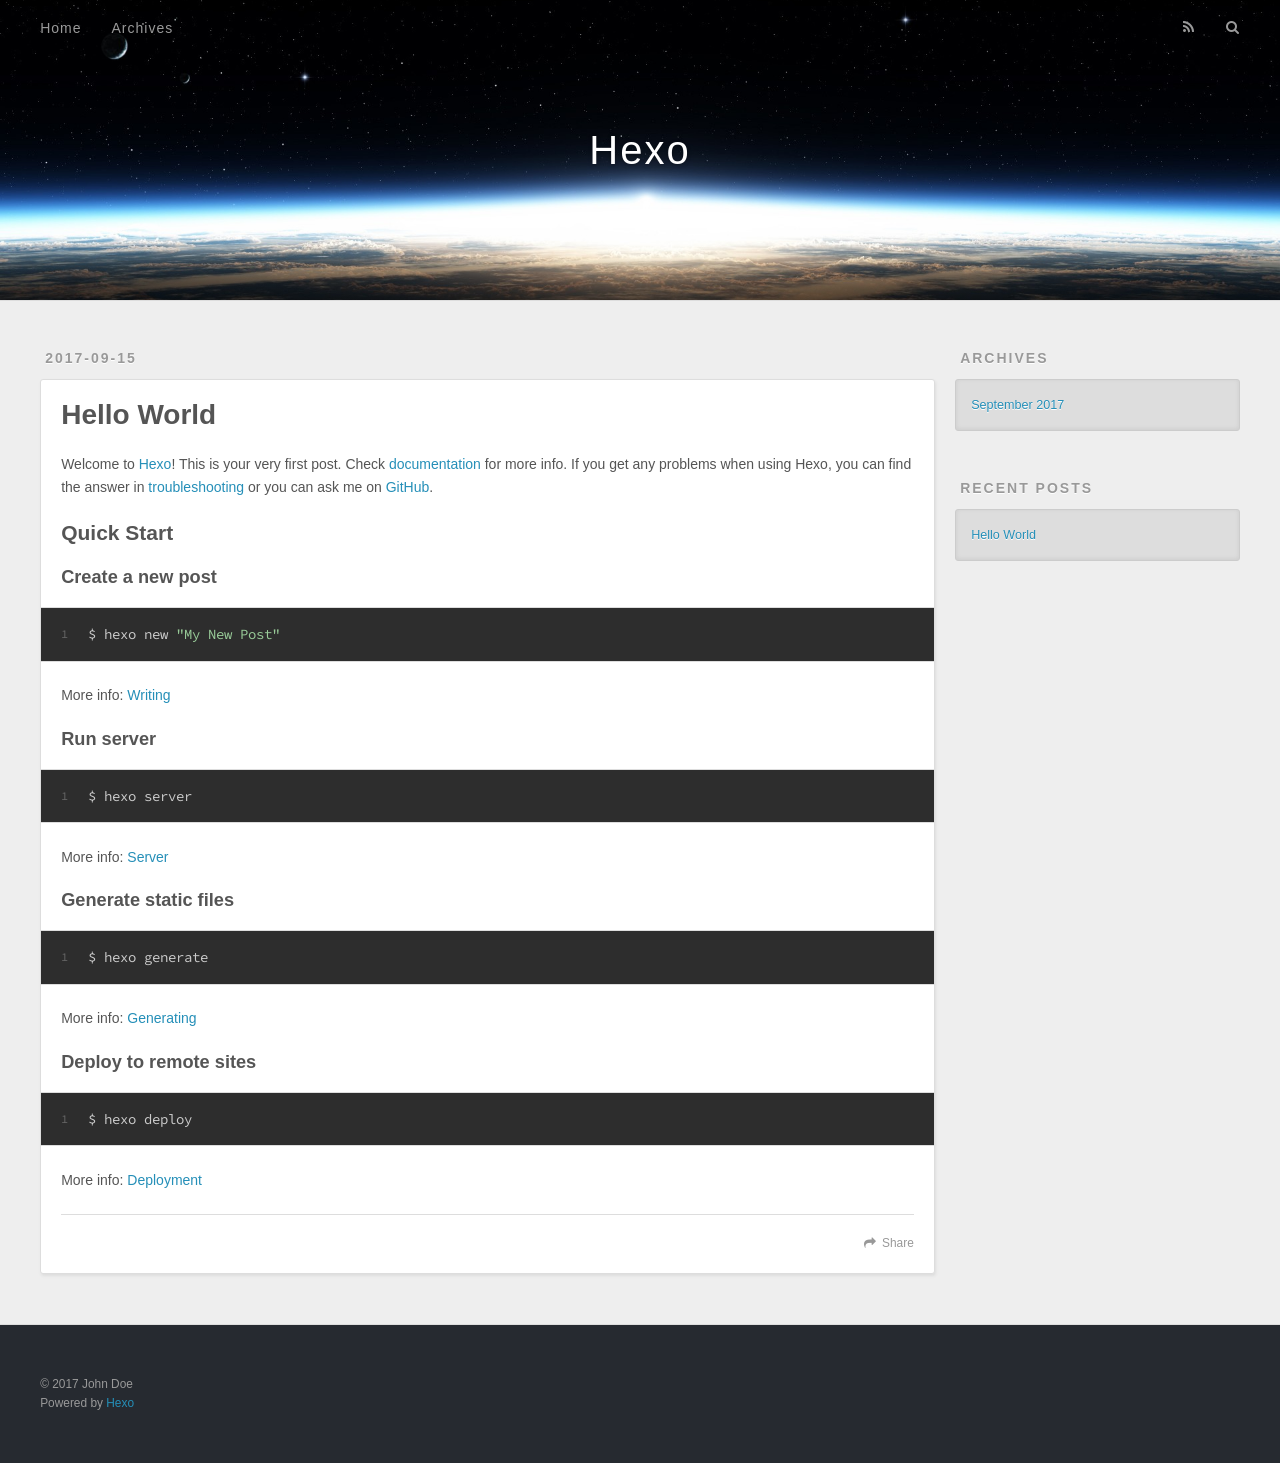
<file: index.html>
<!DOCTYPE html>
<html>
<head>
  <meta charset="utf-8">
  
  <title>Hexo</title>
  <meta name="viewport" content="width=device-width, initial-scale=1, maximum-scale=1">
  <meta property="og:type" content="website">
<meta property="og:title" content="Hexo">
<meta property="og:url" content="https://gqb.github.io/index.html">
<meta property="og:site_name" content="Hexo">
<meta name="twitter:card" content="summary">
<meta name="twitter:title" content="Hexo">
  
    <link rel="alternate" href="/atom.xml" title="Hexo" type="application/atom+xml">
  
  
    <link rel="icon" href="/favicon.png">
  
  
    <link href="//fonts.googleapis.com/css?family=Source+Code+Pro" rel="stylesheet" type="text/css">
  
  <link rel="stylesheet" href="/css/style.css">
  

</head>

<body>
  <div id="container">
    <div id="wrap">
      <header id="header">
  <div id="banner"></div>
  <div id="header-outer" class="outer">
    <div id="header-title" class="inner">
      <h1 id="logo-wrap">
        <a href="/" id="logo">Hexo</a>
      </h1>
      
    </div>
    <div id="header-inner" class="inner">
      <nav id="main-nav">
        <a id="main-nav-toggle" class="nav-icon"></a>
        
          <a class="main-nav-link" href="/">Home</a>
        
          <a class="main-nav-link" href="/archives">Archives</a>
        
      </nav>
      <nav id="sub-nav">
        
          <a id="nav-rss-link" class="nav-icon" href="/atom.xml" title="RSS Feed"></a>
        
        <a id="nav-search-btn" class="nav-icon" title="Search"></a>
      </nav>
      <div id="search-form-wrap">
        <form action="//google.com/search" method="get" accept-charset="UTF-8" class="search-form"><input type="search" name="q" class="search-form-input" placeholder="Search"><button type="submit" class="search-form-submit">&#xF002;</button><input type="hidden" name="sitesearch" value="https://gqb.github.io"></form>
      </div>
    </div>
  </div>
</header>
      <div class="outer">
        <section id="main">
  
    <article id="post-hello-world" class="article article-type-post" itemscope itemprop="blogPost">
  <div class="article-meta">
    <a href="/2017/09/15/hello-world/" class="article-date">
  <time datetime="2017-09-15T03:54:49.000Z" itemprop="datePublished">2017-09-15</time>
</a>
    
  </div>
  <div class="article-inner">
    
    
      <header class="article-header">
        
  
    <h1 itemprop="name">
      <a class="article-title" href="/2017/09/15/hello-world/">Hello World</a>
    </h1>
  

      </header>
    
    <div class="article-entry" itemprop="articleBody">
      
        <p>Welcome to <a href="https://hexo.io/" target="_blank" rel="external">Hexo</a>! This is your very first post. Check <a href="https://hexo.io/docs/" target="_blank" rel="external">documentation</a> for more info. If you get any problems when using Hexo, you can find the answer in <a href="https://hexo.io/docs/troubleshooting.html" target="_blank" rel="external">troubleshooting</a> or you can ask me on <a href="https://github.com/hexojs/hexo/issues" target="_blank" rel="external">GitHub</a>.</p>
<h2 id="Quick-Start"><a href="#Quick-Start" class="headerlink" title="Quick Start"></a>Quick Start</h2><h3 id="Create-a-new-post"><a href="#Create-a-new-post" class="headerlink" title="Create a new post"></a>Create a new post</h3><figure class="highlight bash"><table><tr><td class="gutter"><pre><div class="line">1</div></pre></td><td class="code"><pre><div class="line">$ hexo new <span class="string">"My New Post"</span></div></pre></td></tr></table></figure>
<p>More info: <a href="https://hexo.io/docs/writing.html" target="_blank" rel="external">Writing</a></p>
<h3 id="Run-server"><a href="#Run-server" class="headerlink" title="Run server"></a>Run server</h3><figure class="highlight bash"><table><tr><td class="gutter"><pre><div class="line">1</div></pre></td><td class="code"><pre><div class="line">$ hexo server</div></pre></td></tr></table></figure>
<p>More info: <a href="https://hexo.io/docs/server.html" target="_blank" rel="external">Server</a></p>
<h3 id="Generate-static-files"><a href="#Generate-static-files" class="headerlink" title="Generate static files"></a>Generate static files</h3><figure class="highlight bash"><table><tr><td class="gutter"><pre><div class="line">1</div></pre></td><td class="code"><pre><div class="line">$ hexo generate</div></pre></td></tr></table></figure>
<p>More info: <a href="https://hexo.io/docs/generating.html" target="_blank" rel="external">Generating</a></p>
<h3 id="Deploy-to-remote-sites"><a href="#Deploy-to-remote-sites" class="headerlink" title="Deploy to remote sites"></a>Deploy to remote sites</h3><figure class="highlight bash"><table><tr><td class="gutter"><pre><div class="line">1</div></pre></td><td class="code"><pre><div class="line">$ hexo deploy</div></pre></td></tr></table></figure>
<p>More info: <a href="https://hexo.io/docs/deployment.html" target="_blank" rel="external">Deployment</a></p>

      
    </div>
    <footer class="article-footer">
      <a data-url="https://gqb.github.io/2017/09/15/hello-world/" data-id="cj7llr6fs0000lxey7qndso2s" class="article-share-link">Share</a>
      
      
    </footer>
  </div>
  
</article>


  

</section>
        
          <aside id="sidebar">
  
    

  
    

  
    
  
    
  <div class="widget-wrap">
    <h3 class="widget-title">Archives</h3>
    <div class="widget">
      <ul class="archive-list"><li class="archive-list-item"><a class="archive-list-link" href="/archives/2017/09/">September 2017</a></li></ul>
    </div>
  </div>


  
    
  <div class="widget-wrap">
    <h3 class="widget-title">Recent Posts</h3>
    <div class="widget">
      <ul>
        
          <li>
            <a href="/2017/09/15/hello-world/">Hello World</a>
          </li>
        
      </ul>
    </div>
  </div>

  
</aside>
        
      </div>
      <footer id="footer">
  
  <div class="outer">
    <div id="footer-info" class="inner">
      &copy; 2017 John Doe<br>
      Powered by <a href="http://hexo.io/" target="_blank">Hexo</a>
    </div>
  </div>
</footer>
    </div>
    <nav id="mobile-nav">
  
    <a href="/" class="mobile-nav-link">Home</a>
  
    <a href="/archives" class="mobile-nav-link">Archives</a>
  
</nav>
    

<script src="//ajax.googleapis.com/ajax/libs/jquery/2.0.3/jquery.min.js"></script>


  <link rel="stylesheet" href="/fancybox/jquery.fancybox.css">
  <script src="/fancybox/jquery.fancybox.pack.js"></script>


<script src="/js/script.js"></script>

  </div>
</body>
</html>
</file>
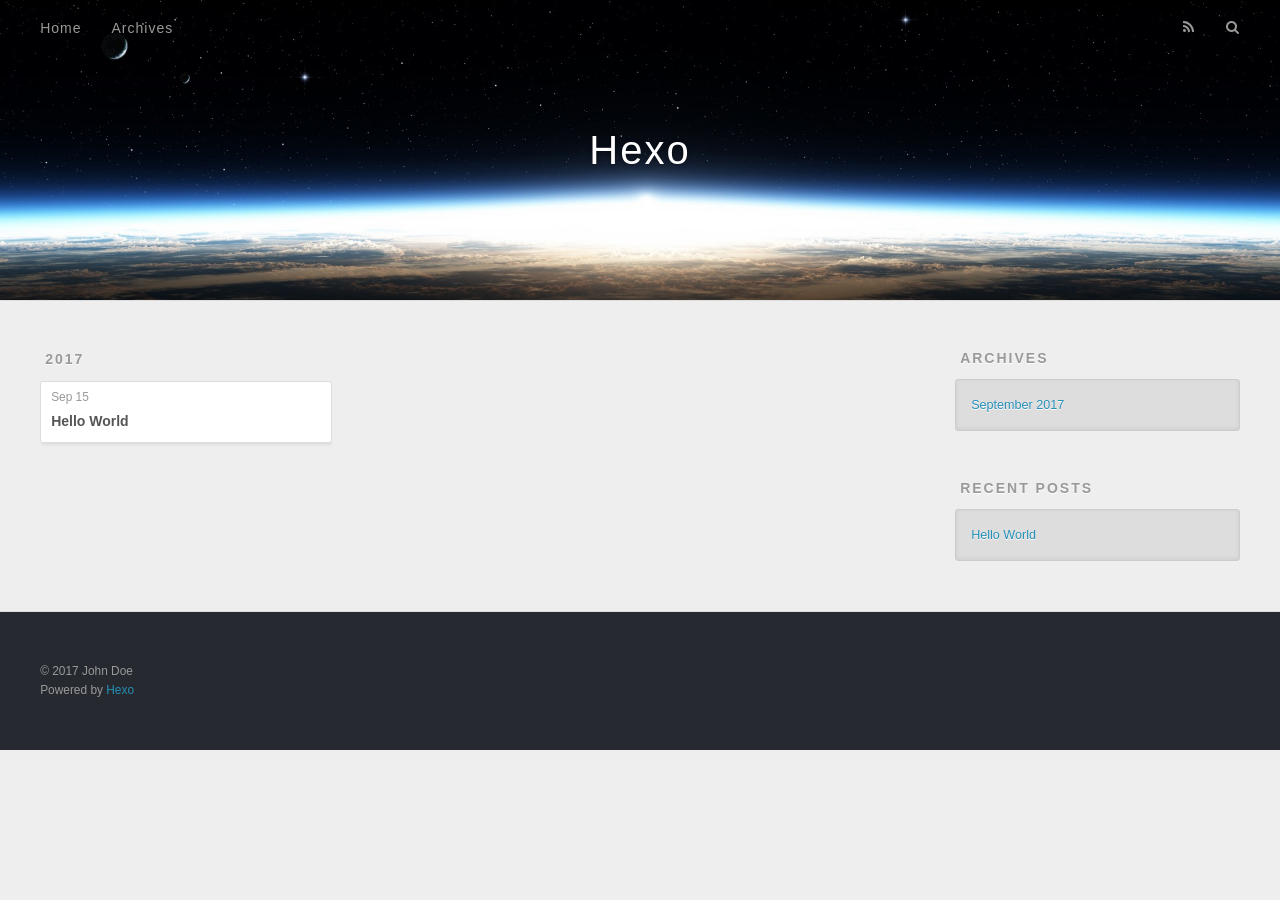
<file: archives/index.html>
<!DOCTYPE html>
<html>
<head>
  <meta charset="utf-8">
  
  <title>Archives | Hexo</title>
  <meta name="viewport" content="width=device-width, initial-scale=1, maximum-scale=1">
  <meta property="og:type" content="website">
<meta property="og:title" content="Hexo">
<meta property="og:url" content="https://gqb.github.io/archives/index.html">
<meta property="og:site_name" content="Hexo">
<meta name="twitter:card" content="summary">
<meta name="twitter:title" content="Hexo">
  
    <link rel="alternate" href="/atom.xml" title="Hexo" type="application/atom+xml">
  
  
    <link rel="icon" href="/favicon.png">
  
  
    <link href="//fonts.googleapis.com/css?family=Source+Code+Pro" rel="stylesheet" type="text/css">
  
  <link rel="stylesheet" href="/css/style.css">
  

</head>

<body>
  <div id="container">
    <div id="wrap">
      <header id="header">
  <div id="banner"></div>
  <div id="header-outer" class="outer">
    <div id="header-title" class="inner">
      <h1 id="logo-wrap">
        <a href="/" id="logo">Hexo</a>
      </h1>
      
    </div>
    <div id="header-inner" class="inner">
      <nav id="main-nav">
        <a id="main-nav-toggle" class="nav-icon"></a>
        
          <a class="main-nav-link" href="/">Home</a>
        
          <a class="main-nav-link" href="/archives">Archives</a>
        
      </nav>
      <nav id="sub-nav">
        
          <a id="nav-rss-link" class="nav-icon" href="/atom.xml" title="RSS Feed"></a>
        
        <a id="nav-search-btn" class="nav-icon" title="Search"></a>
      </nav>
      <div id="search-form-wrap">
        <form action="//google.com/search" method="get" accept-charset="UTF-8" class="search-form"><input type="search" name="q" class="search-form-input" placeholder="Search"><button type="submit" class="search-form-submit">&#xF002;</button><input type="hidden" name="sitesearch" value="https://gqb.github.io"></form>
      </div>
    </div>
  </div>
</header>
      <div class="outer">
        <section id="main">
  
  
    
    
      
      
      <section class="archives-wrap">
        <div class="archive-year-wrap">
          <a href="/archives/2017" class="archive-year">2017</a>
        </div>
        <div class="archives">
    
    <article class="archive-article archive-type-post">
  <div class="archive-article-inner">
    <header class="archive-article-header">
      <a href="/2017/09/15/hello-world/" class="archive-article-date">
  <time datetime="2017-09-15T03:54:49.000Z" itemprop="datePublished">Sep 15</time>
</a>
      
  
    <h1 itemprop="name">
      <a class="archive-article-title" href="/2017/09/15/hello-world/">Hello World</a>
    </h1>
  

    </header>
  </div>
</article>
  
  
    </div></section>
  

</section>
        
          <aside id="sidebar">
  
    

  
    

  
    
  
    
  <div class="widget-wrap">
    <h3 class="widget-title">Archives</h3>
    <div class="widget">
      <ul class="archive-list"><li class="archive-list-item"><a class="archive-list-link" href="/archives/2017/09/">September 2017</a></li></ul>
    </div>
  </div>


  
    
  <div class="widget-wrap">
    <h3 class="widget-title">Recent Posts</h3>
    <div class="widget">
      <ul>
        
          <li>
            <a href="/2017/09/15/hello-world/">Hello World</a>
          </li>
        
      </ul>
    </div>
  </div>

  
</aside>
        
      </div>
      <footer id="footer">
  
  <div class="outer">
    <div id="footer-info" class="inner">
      &copy; 2017 John Doe<br>
      Powered by <a href="http://hexo.io/" target="_blank">Hexo</a>
    </div>
  </div>
</footer>
    </div>
    <nav id="mobile-nav">
  
    <a href="/" class="mobile-nav-link">Home</a>
  
    <a href="/archives" class="mobile-nav-link">Archives</a>
  
</nav>
    

<script src="//ajax.googleapis.com/ajax/libs/jquery/2.0.3/jquery.min.js"></script>


  <link rel="stylesheet" href="/fancybox/jquery.fancybox.css">
  <script src="/fancybox/jquery.fancybox.pack.js"></script>


<script src="/js/script.js"></script>

  </div>
</body>
</html>
</file>
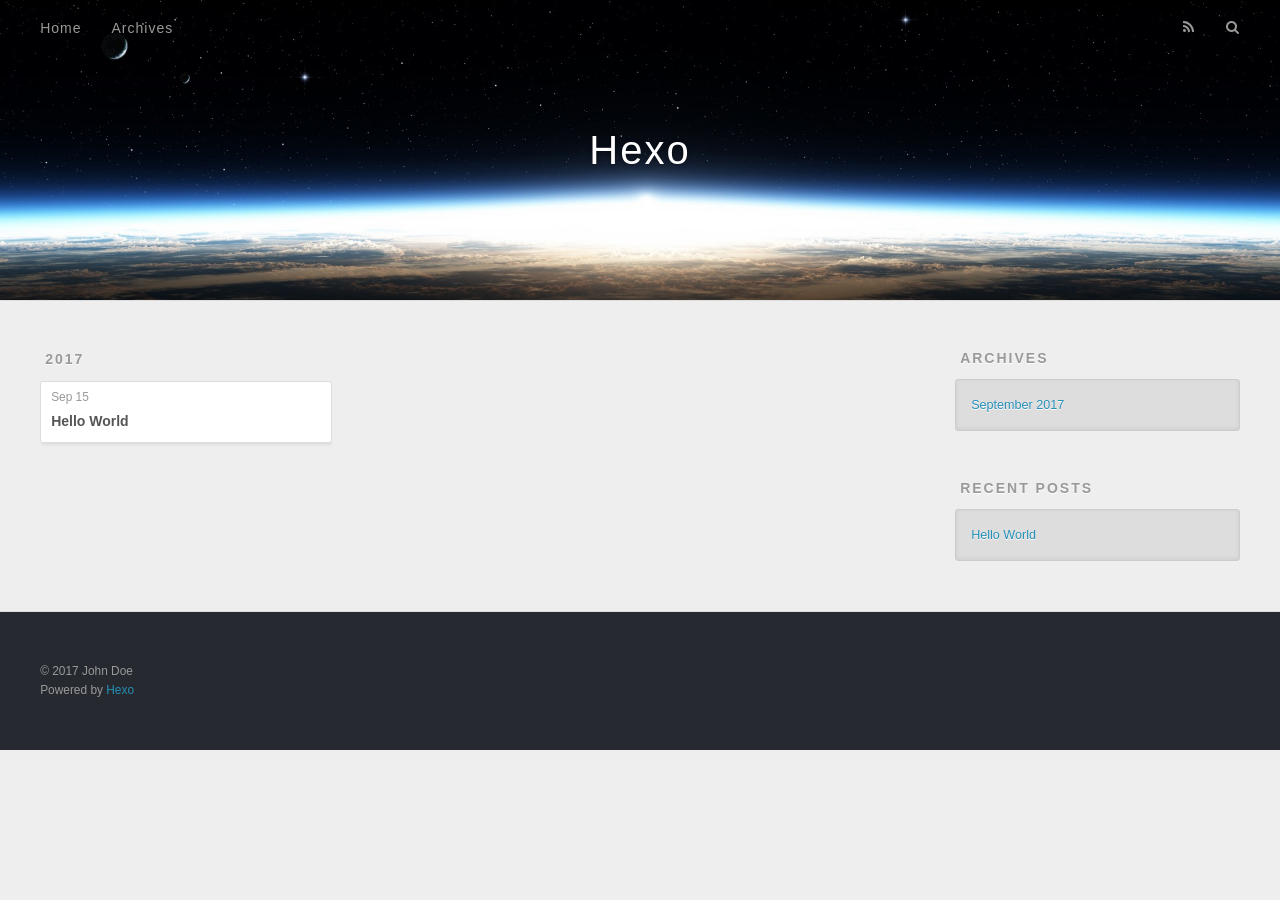
<file: archives/2017/index.html>
<!DOCTYPE html>
<html>
<head>
  <meta charset="utf-8">
  
  <title>Archives: 2017 | Hexo</title>
  <meta name="viewport" content="width=device-width, initial-scale=1, maximum-scale=1">
  <meta property="og:type" content="website">
<meta property="og:title" content="Hexo">
<meta property="og:url" content="https://gqb.github.io/archives/2017/index.html">
<meta property="og:site_name" content="Hexo">
<meta name="twitter:card" content="summary">
<meta name="twitter:title" content="Hexo">
  
    <link rel="alternate" href="/atom.xml" title="Hexo" type="application/atom+xml">
  
  
    <link rel="icon" href="/favicon.png">
  
  
    <link href="//fonts.googleapis.com/css?family=Source+Code+Pro" rel="stylesheet" type="text/css">
  
  <link rel="stylesheet" href="/css/style.css">
  

</head>

<body>
  <div id="container">
    <div id="wrap">
      <header id="header">
  <div id="banner"></div>
  <div id="header-outer" class="outer">
    <div id="header-title" class="inner">
      <h1 id="logo-wrap">
        <a href="/" id="logo">Hexo</a>
      </h1>
      
    </div>
    <div id="header-inner" class="inner">
      <nav id="main-nav">
        <a id="main-nav-toggle" class="nav-icon"></a>
        
          <a class="main-nav-link" href="/">Home</a>
        
          <a class="main-nav-link" href="/archives">Archives</a>
        
      </nav>
      <nav id="sub-nav">
        
          <a id="nav-rss-link" class="nav-icon" href="/atom.xml" title="RSS Feed"></a>
        
        <a id="nav-search-btn" class="nav-icon" title="Search"></a>
      </nav>
      <div id="search-form-wrap">
        <form action="//google.com/search" method="get" accept-charset="UTF-8" class="search-form"><input type="search" name="q" class="search-form-input" placeholder="Search"><button type="submit" class="search-form-submit">&#xF002;</button><input type="hidden" name="sitesearch" value="https://gqb.github.io"></form>
      </div>
    </div>
  </div>
</header>
      <div class="outer">
        <section id="main">
  
  
    
    
      
      
      <section class="archives-wrap">
        <div class="archive-year-wrap">
          <a href="/archives/2017" class="archive-year">2017</a>
        </div>
        <div class="archives">
    
    <article class="archive-article archive-type-post">
  <div class="archive-article-inner">
    <header class="archive-article-header">
      <a href="/2017/09/15/hello-world/" class="archive-article-date">
  <time datetime="2017-09-15T03:54:49.000Z" itemprop="datePublished">Sep 15</time>
</a>
      
  
    <h1 itemprop="name">
      <a class="archive-article-title" href="/2017/09/15/hello-world/">Hello World</a>
    </h1>
  

    </header>
  </div>
</article>
  
  
    </div></section>
  

</section>
        
          <aside id="sidebar">
  
    

  
    

  
    
  
    
  <div class="widget-wrap">
    <h3 class="widget-title">Archives</h3>
    <div class="widget">
      <ul class="archive-list"><li class="archive-list-item"><a class="archive-list-link" href="/archives/2017/09/">September 2017</a></li></ul>
    </div>
  </div>


  
    
  <div class="widget-wrap">
    <h3 class="widget-title">Recent Posts</h3>
    <div class="widget">
      <ul>
        
          <li>
            <a href="/2017/09/15/hello-world/">Hello World</a>
          </li>
        
      </ul>
    </div>
  </div>

  
</aside>
        
      </div>
      <footer id="footer">
  
  <div class="outer">
    <div id="footer-info" class="inner">
      &copy; 2017 John Doe<br>
      Powered by <a href="http://hexo.io/" target="_blank">Hexo</a>
    </div>
  </div>
</footer>
    </div>
    <nav id="mobile-nav">
  
    <a href="/" class="mobile-nav-link">Home</a>
  
    <a href="/archives" class="mobile-nav-link">Archives</a>
  
</nav>
    

<script src="//ajax.googleapis.com/ajax/libs/jquery/2.0.3/jquery.min.js"></script>


  <link rel="stylesheet" href="/fancybox/jquery.fancybox.css">
  <script src="/fancybox/jquery.fancybox.pack.js"></script>


<script src="/js/script.js"></script>

  </div>
</body>
</html>
</file>
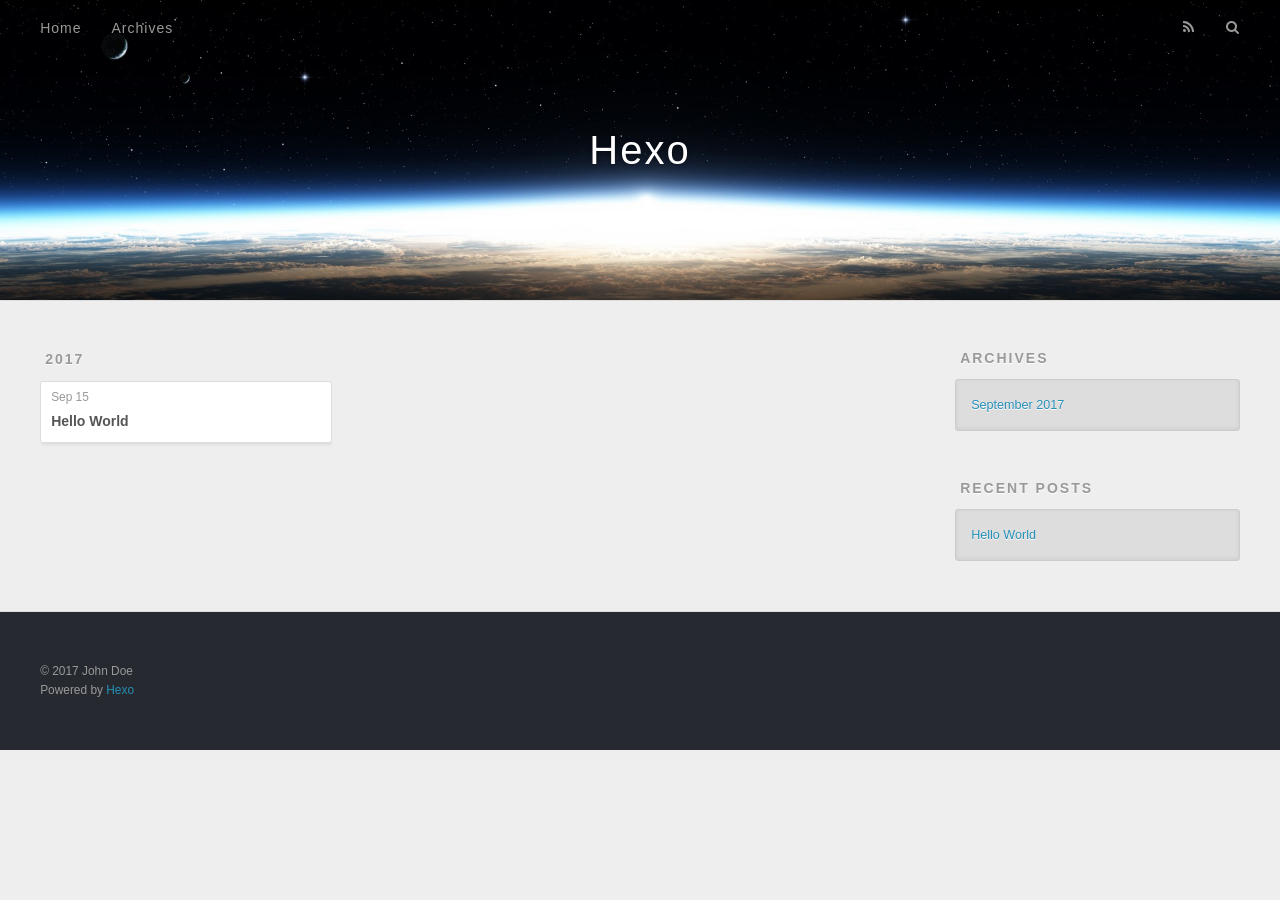
<file: archives/2017/09/index.html>
<!DOCTYPE html>
<html>
<head>
  <meta charset="utf-8">
  
  <title>Archives: 2017/9 | Hexo</title>
  <meta name="viewport" content="width=device-width, initial-scale=1, maximum-scale=1">
  <meta property="og:type" content="website">
<meta property="og:title" content="Hexo">
<meta property="og:url" content="https://gqb.github.io/archives/2017/09/index.html">
<meta property="og:site_name" content="Hexo">
<meta name="twitter:card" content="summary">
<meta name="twitter:title" content="Hexo">
  
    <link rel="alternate" href="/atom.xml" title="Hexo" type="application/atom+xml">
  
  
    <link rel="icon" href="/favicon.png">
  
  
    <link href="//fonts.googleapis.com/css?family=Source+Code+Pro" rel="stylesheet" type="text/css">
  
  <link rel="stylesheet" href="/css/style.css">
  

</head>

<body>
  <div id="container">
    <div id="wrap">
      <header id="header">
  <div id="banner"></div>
  <div id="header-outer" class="outer">
    <div id="header-title" class="inner">
      <h1 id="logo-wrap">
        <a href="/" id="logo">Hexo</a>
      </h1>
      
    </div>
    <div id="header-inner" class="inner">
      <nav id="main-nav">
        <a id="main-nav-toggle" class="nav-icon"></a>
        
          <a class="main-nav-link" href="/">Home</a>
        
          <a class="main-nav-link" href="/archives">Archives</a>
        
      </nav>
      <nav id="sub-nav">
        
          <a id="nav-rss-link" class="nav-icon" href="/atom.xml" title="RSS Feed"></a>
        
        <a id="nav-search-btn" class="nav-icon" title="Search"></a>
      </nav>
      <div id="search-form-wrap">
        <form action="//google.com/search" method="get" accept-charset="UTF-8" class="search-form"><input type="search" name="q" class="search-form-input" placeholder="Search"><button type="submit" class="search-form-submit">&#xF002;</button><input type="hidden" name="sitesearch" value="https://gqb.github.io"></form>
      </div>
    </div>
  </div>
</header>
      <div class="outer">
        <section id="main">
  
  
    
    
      
      
      <section class="archives-wrap">
        <div class="archive-year-wrap">
          <a href="/archives/2017" class="archive-year">2017</a>
        </div>
        <div class="archives">
    
    <article class="archive-article archive-type-post">
  <div class="archive-article-inner">
    <header class="archive-article-header">
      <a href="/2017/09/15/hello-world/" class="archive-article-date">
  <time datetime="2017-09-15T03:54:49.000Z" itemprop="datePublished">Sep 15</time>
</a>
      
  
    <h1 itemprop="name">
      <a class="archive-article-title" href="/2017/09/15/hello-world/">Hello World</a>
    </h1>
  

    </header>
  </div>
</article>
  
  
    </div></section>
  

</section>
        
          <aside id="sidebar">
  
    

  
    

  
    
  
    
  <div class="widget-wrap">
    <h3 class="widget-title">Archives</h3>
    <div class="widget">
      <ul class="archive-list"><li class="archive-list-item"><a class="archive-list-link" href="/archives/2017/09/">September 2017</a></li></ul>
    </div>
  </div>


  
    
  <div class="widget-wrap">
    <h3 class="widget-title">Recent Posts</h3>
    <div class="widget">
      <ul>
        
          <li>
            <a href="/2017/09/15/hello-world/">Hello World</a>
          </li>
        
      </ul>
    </div>
  </div>

  
</aside>
        
      </div>
      <footer id="footer">
  
  <div class="outer">
    <div id="footer-info" class="inner">
      &copy; 2017 John Doe<br>
      Powered by <a href="http://hexo.io/" target="_blank">Hexo</a>
    </div>
  </div>
</footer>
    </div>
    <nav id="mobile-nav">
  
    <a href="/" class="mobile-nav-link">Home</a>
  
    <a href="/archives" class="mobile-nav-link">Archives</a>
  
</nav>
    

<script src="//ajax.googleapis.com/ajax/libs/jquery/2.0.3/jquery.min.js"></script>


  <link rel="stylesheet" href="/fancybox/jquery.fancybox.css">
  <script src="/fancybox/jquery.fancybox.pack.js"></script>


<script src="/js/script.js"></script>

  </div>
</body>
</html>
</file>
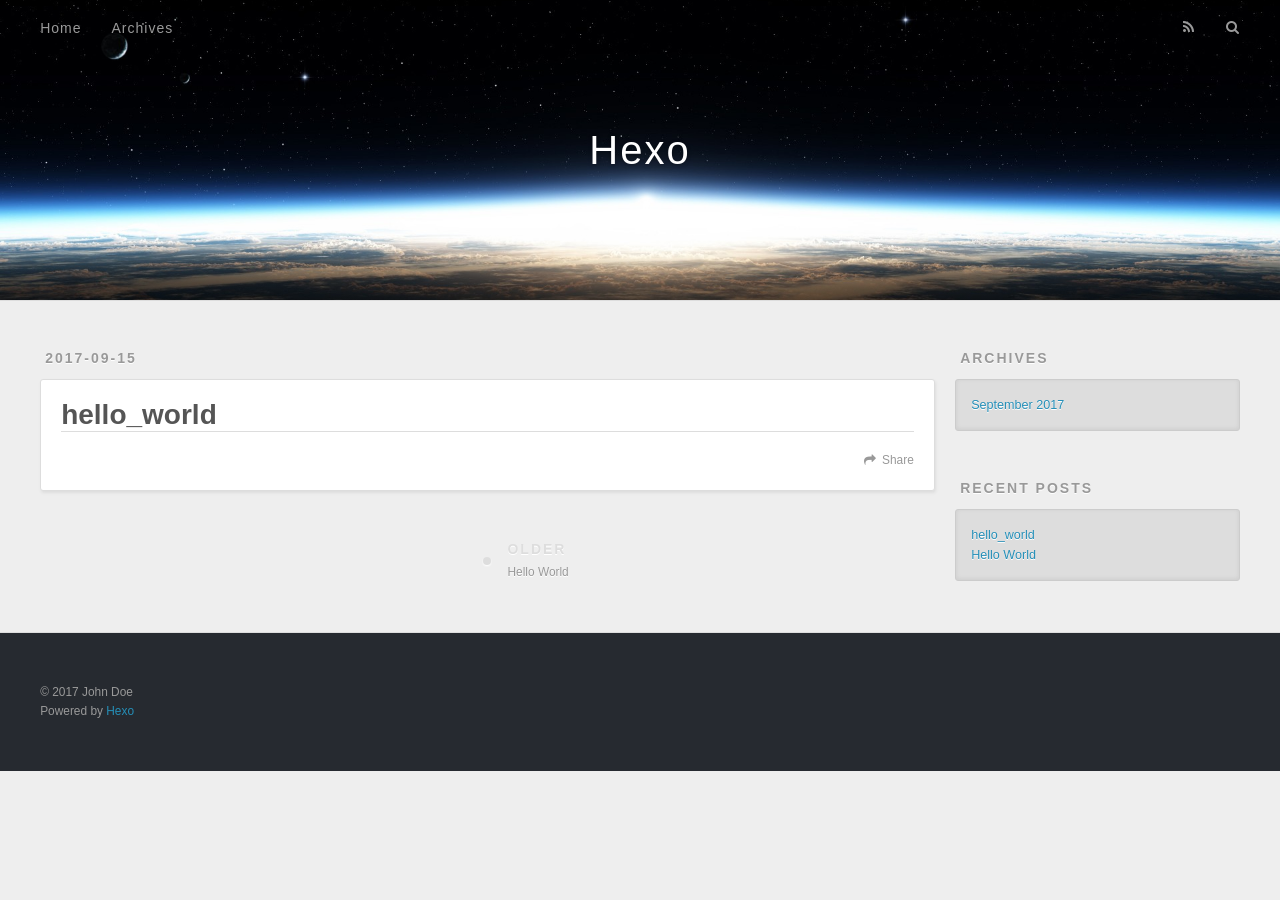
<file: 2017/09/15/hello-world-1/index.html>
<!DOCTYPE html>
<html>
<head>
  <meta charset="utf-8">
  
  <title>hello_world | Hexo</title>
  <meta name="viewport" content="width=device-width, initial-scale=1, maximum-scale=1">
  <meta property="og:type" content="article">
<meta property="og:title" content="hello_world">
<meta property="og:url" content="https://gqb.github.io/2017/09/15/hello-world-1/index.html">
<meta property="og:site_name" content="Hexo">
<meta property="og:updated_time" content="2017-09-15T07:01:37.000Z">
<meta name="twitter:card" content="summary">
<meta name="twitter:title" content="hello_world">
  
    <link rel="alternate" href="/atom.xml" title="Hexo" type="application/atom+xml">
  
  
    <link rel="icon" href="/favicon.png">
  
  
    <link href="//fonts.googleapis.com/css?family=Source+Code+Pro" rel="stylesheet" type="text/css">
  
  <link rel="stylesheet" href="/css/style.css">
  

</head>

<body>
  <div id="container">
    <div id="wrap">
      <header id="header">
  <div id="banner"></div>
  <div id="header-outer" class="outer">
    <div id="header-title" class="inner">
      <h1 id="logo-wrap">
        <a href="/" id="logo">Hexo</a>
      </h1>
      
    </div>
    <div id="header-inner" class="inner">
      <nav id="main-nav">
        <a id="main-nav-toggle" class="nav-icon"></a>
        
          <a class="main-nav-link" href="/">Home</a>
        
          <a class="main-nav-link" href="/archives">Archives</a>
        
      </nav>
      <nav id="sub-nav">
        
          <a id="nav-rss-link" class="nav-icon" href="/atom.xml" title="RSS Feed"></a>
        
        <a id="nav-search-btn" class="nav-icon" title="Search"></a>
      </nav>
      <div id="search-form-wrap">
        <form action="//google.com/search" method="get" accept-charset="UTF-8" class="search-form"><input type="search" name="q" class="search-form-input" placeholder="Search"><button type="submit" class="search-form-submit">&#xF002;</button><input type="hidden" name="sitesearch" value="https://gqb.github.io"></form>
      </div>
    </div>
  </div>
</header>
      <div class="outer">
        <section id="main"><article id="post-hello-world-1" class="article article-type-post" itemscope itemprop="blogPost">
  <div class="article-meta">
    <a href="/2017/09/15/hello-world-1/" class="article-date">
  <time datetime="2017-09-15T07:01:37.000Z" itemprop="datePublished">2017-09-15</time>
</a>
    
  </div>
  <div class="article-inner">
    
    
      <header class="article-header">
        
  
    <h1 class="article-title" itemprop="name">
      hello_world
    </h1>
  

      </header>
    
    <div class="article-entry" itemprop="articleBody">
      
        
      
    </div>
    <footer class="article-footer">
      <a data-url="https://gqb.github.io/2017/09/15/hello-world-1/" data-id="cj7llblru0000koeylabetx4y" class="article-share-link">Share</a>
      
      
    </footer>
  </div>
  
    
<nav id="article-nav">
  
  
    <a href="/2017/09/15/hello-world/" id="article-nav-older" class="article-nav-link-wrap">
      <strong class="article-nav-caption">Older</strong>
      <div class="article-nav-title">Hello World</div>
    </a>
  
</nav>

  
</article>

</section>
        
          <aside id="sidebar">
  
    

  
    

  
    
  
    
  <div class="widget-wrap">
    <h3 class="widget-title">Archives</h3>
    <div class="widget">
      <ul class="archive-list"><li class="archive-list-item"><a class="archive-list-link" href="/archives/2017/09/">September 2017</a></li></ul>
    </div>
  </div>


  
    
  <div class="widget-wrap">
    <h3 class="widget-title">Recent Posts</h3>
    <div class="widget">
      <ul>
        
          <li>
            <a href="/2017/09/15/hello-world-1/">hello_world</a>
          </li>
        
          <li>
            <a href="/2017/09/15/hello-world/">Hello World</a>
          </li>
        
      </ul>
    </div>
  </div>

  
</aside>
        
      </div>
      <footer id="footer">
  
  <div class="outer">
    <div id="footer-info" class="inner">
      &copy; 2017 John Doe<br>
      Powered by <a href="http://hexo.io/" target="_blank">Hexo</a>
    </div>
  </div>
</footer>
    </div>
    <nav id="mobile-nav">
  
    <a href="/" class="mobile-nav-link">Home</a>
  
    <a href="/archives" class="mobile-nav-link">Archives</a>
  
</nav>
    

<script src="//ajax.googleapis.com/ajax/libs/jquery/2.0.3/jquery.min.js"></script>


  <link rel="stylesheet" href="/fancybox/jquery.fancybox.css">
  <script src="/fancybox/jquery.fancybox.pack.js"></script>


<script src="/js/script.js"></script>

  </div>
</body>
</html>
</file>
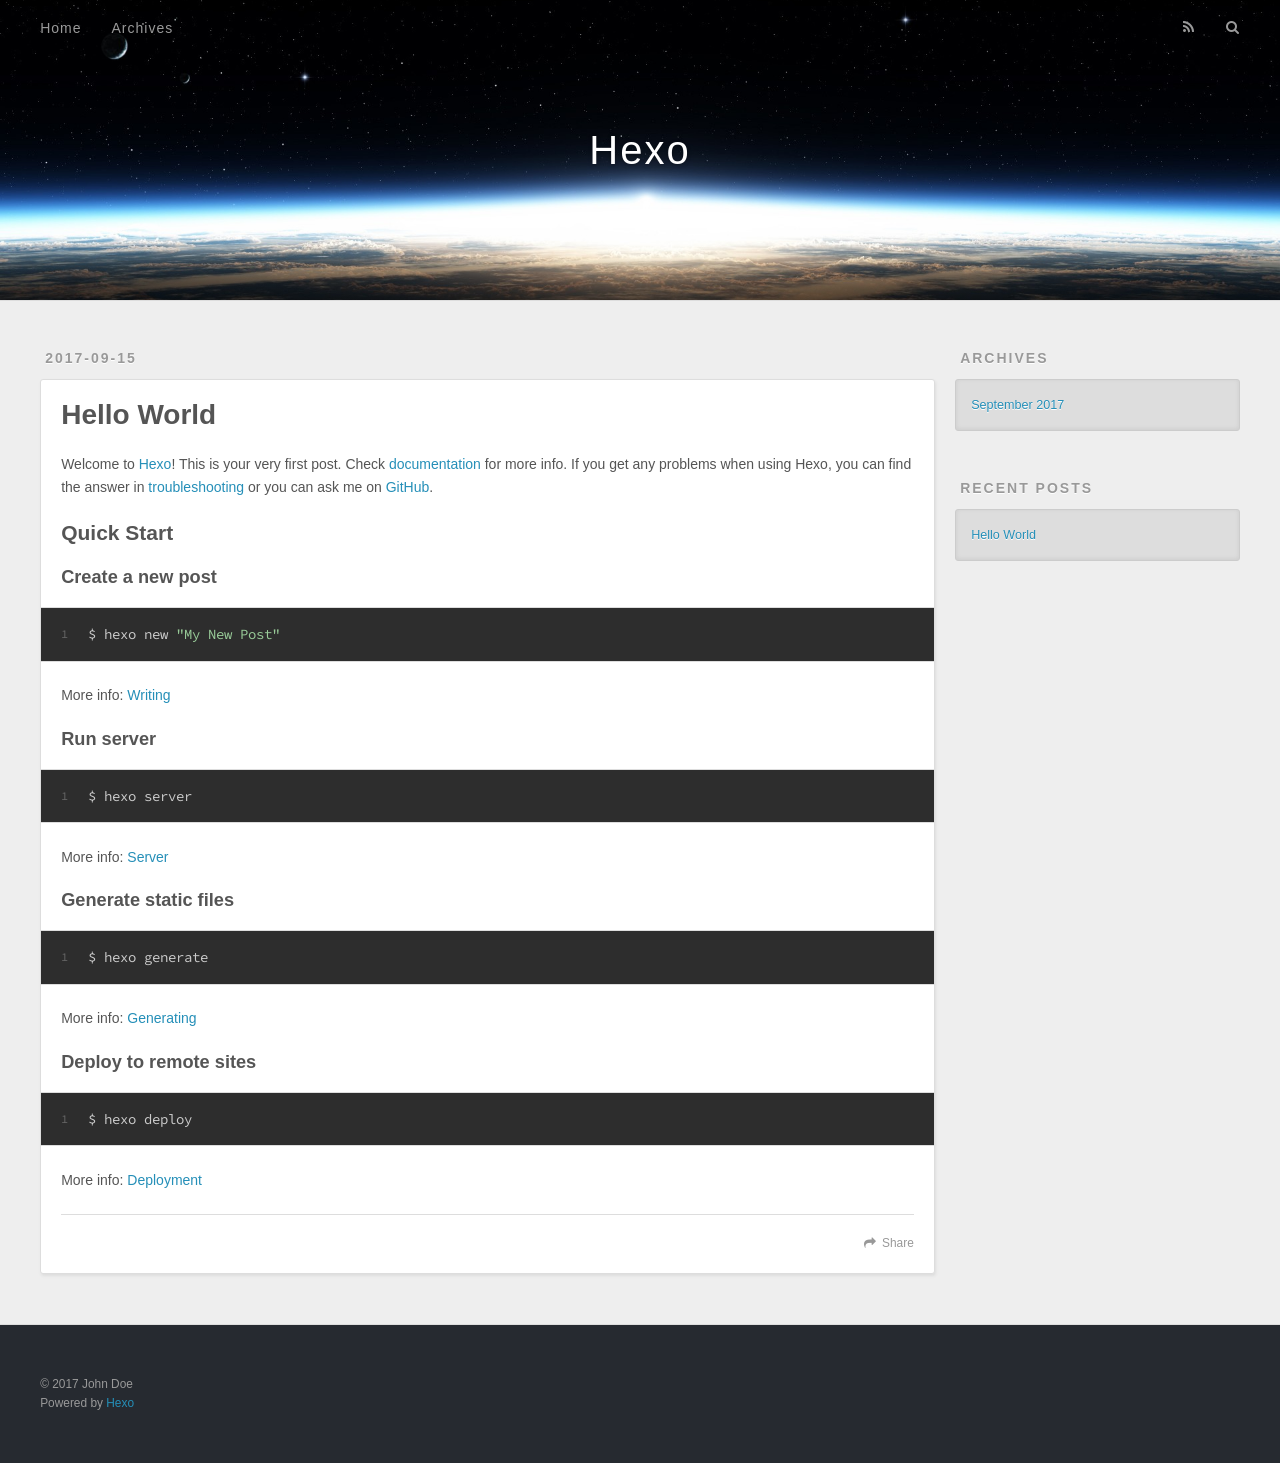
<file: 2017/09/15/hello-world/index.html>
<!DOCTYPE html>
<html>
<head>
  <meta charset="utf-8">
  
  <title>Hello World | Hexo</title>
  <meta name="viewport" content="width=device-width, initial-scale=1, maximum-scale=1">
  <meta name="description" content="Welcome to Hexo! This is your very first post. Check documentation for more info. If you get any problems when using Hexo, you can find the answer in troubleshooting or you can ask me on GitHub. Quick">
<meta property="og:type" content="article">
<meta property="og:title" content="Hello World">
<meta property="og:url" content="https://gqb.github.io/2017/09/15/hello-world/index.html">
<meta property="og:site_name" content="Hexo">
<meta property="og:description" content="Welcome to Hexo! This is your very first post. Check documentation for more info. If you get any problems when using Hexo, you can find the answer in troubleshooting or you can ask me on GitHub. Quick">
<meta property="og:updated_time" content="2017-09-15T03:54:49.000Z">
<meta name="twitter:card" content="summary">
<meta name="twitter:title" content="Hello World">
<meta name="twitter:description" content="Welcome to Hexo! This is your very first post. Check documentation for more info. If you get any problems when using Hexo, you can find the answer in troubleshooting or you can ask me on GitHub. Quick">
  
    <link rel="alternate" href="/atom.xml" title="Hexo" type="application/atom+xml">
  
  
    <link rel="icon" href="/favicon.png">
  
  
    <link href="//fonts.googleapis.com/css?family=Source+Code+Pro" rel="stylesheet" type="text/css">
  
  <link rel="stylesheet" href="/css/style.css">
  

</head>

<body>
  <div id="container">
    <div id="wrap">
      <header id="header">
  <div id="banner"></div>
  <div id="header-outer" class="outer">
    <div id="header-title" class="inner">
      <h1 id="logo-wrap">
        <a href="/" id="logo">Hexo</a>
      </h1>
      
    </div>
    <div id="header-inner" class="inner">
      <nav id="main-nav">
        <a id="main-nav-toggle" class="nav-icon"></a>
        
          <a class="main-nav-link" href="/">Home</a>
        
          <a class="main-nav-link" href="/archives">Archives</a>
        
      </nav>
      <nav id="sub-nav">
        
          <a id="nav-rss-link" class="nav-icon" href="/atom.xml" title="RSS Feed"></a>
        
        <a id="nav-search-btn" class="nav-icon" title="Search"></a>
      </nav>
      <div id="search-form-wrap">
        <form action="//google.com/search" method="get" accept-charset="UTF-8" class="search-form"><input type="search" name="q" class="search-form-input" placeholder="Search"><button type="submit" class="search-form-submit">&#xF002;</button><input type="hidden" name="sitesearch" value="https://gqb.github.io"></form>
      </div>
    </div>
  </div>
</header>
      <div class="outer">
        <section id="main"><article id="post-hello-world" class="article article-type-post" itemscope itemprop="blogPost">
  <div class="article-meta">
    <a href="/2017/09/15/hello-world/" class="article-date">
  <time datetime="2017-09-15T03:54:49.000Z" itemprop="datePublished">2017-09-15</time>
</a>
    
  </div>
  <div class="article-inner">
    
    
      <header class="article-header">
        
  
    <h1 class="article-title" itemprop="name">
      Hello World
    </h1>
  

      </header>
    
    <div class="article-entry" itemprop="articleBody">
      
        <p>Welcome to <a href="https://hexo.io/" target="_blank" rel="external">Hexo</a>! This is your very first post. Check <a href="https://hexo.io/docs/" target="_blank" rel="external">documentation</a> for more info. If you get any problems when using Hexo, you can find the answer in <a href="https://hexo.io/docs/troubleshooting.html" target="_blank" rel="external">troubleshooting</a> or you can ask me on <a href="https://github.com/hexojs/hexo/issues" target="_blank" rel="external">GitHub</a>.</p>
<h2 id="Quick-Start"><a href="#Quick-Start" class="headerlink" title="Quick Start"></a>Quick Start</h2><h3 id="Create-a-new-post"><a href="#Create-a-new-post" class="headerlink" title="Create a new post"></a>Create a new post</h3><figure class="highlight bash"><table><tr><td class="gutter"><pre><div class="line">1</div></pre></td><td class="code"><pre><div class="line">$ hexo new <span class="string">"My New Post"</span></div></pre></td></tr></table></figure>
<p>More info: <a href="https://hexo.io/docs/writing.html" target="_blank" rel="external">Writing</a></p>
<h3 id="Run-server"><a href="#Run-server" class="headerlink" title="Run server"></a>Run server</h3><figure class="highlight bash"><table><tr><td class="gutter"><pre><div class="line">1</div></pre></td><td class="code"><pre><div class="line">$ hexo server</div></pre></td></tr></table></figure>
<p>More info: <a href="https://hexo.io/docs/server.html" target="_blank" rel="external">Server</a></p>
<h3 id="Generate-static-files"><a href="#Generate-static-files" class="headerlink" title="Generate static files"></a>Generate static files</h3><figure class="highlight bash"><table><tr><td class="gutter"><pre><div class="line">1</div></pre></td><td class="code"><pre><div class="line">$ hexo generate</div></pre></td></tr></table></figure>
<p>More info: <a href="https://hexo.io/docs/generating.html" target="_blank" rel="external">Generating</a></p>
<h3 id="Deploy-to-remote-sites"><a href="#Deploy-to-remote-sites" class="headerlink" title="Deploy to remote sites"></a>Deploy to remote sites</h3><figure class="highlight bash"><table><tr><td class="gutter"><pre><div class="line">1</div></pre></td><td class="code"><pre><div class="line">$ hexo deploy</div></pre></td></tr></table></figure>
<p>More info: <a href="https://hexo.io/docs/deployment.html" target="_blank" rel="external">Deployment</a></p>

      
    </div>
    <footer class="article-footer">
      <a data-url="https://gqb.github.io/2017/09/15/hello-world/" data-id="cj7llr6fs0000lxey7qndso2s" class="article-share-link">Share</a>
      
      
    </footer>
  </div>
  
    
  
</article>

</section>
        
          <aside id="sidebar">
  
    

  
    

  
    
  
    
  <div class="widget-wrap">
    <h3 class="widget-title">Archives</h3>
    <div class="widget">
      <ul class="archive-list"><li class="archive-list-item"><a class="archive-list-link" href="/archives/2017/09/">September 2017</a></li></ul>
    </div>
  </div>


  
    
  <div class="widget-wrap">
    <h3 class="widget-title">Recent Posts</h3>
    <div class="widget">
      <ul>
        
          <li>
            <a href="/2017/09/15/hello-world/">Hello World</a>
          </li>
        
      </ul>
    </div>
  </div>

  
</aside>
        
      </div>
      <footer id="footer">
  
  <div class="outer">
    <div id="footer-info" class="inner">
      &copy; 2017 John Doe<br>
      Powered by <a href="http://hexo.io/" target="_blank">Hexo</a>
    </div>
  </div>
</footer>
    </div>
    <nav id="mobile-nav">
  
    <a href="/" class="mobile-nav-link">Home</a>
  
    <a href="/archives" class="mobile-nav-link">Archives</a>
  
</nav>
    

<script src="//ajax.googleapis.com/ajax/libs/jquery/2.0.3/jquery.min.js"></script>


  <link rel="stylesheet" href="/fancybox/jquery.fancybox.css">
  <script src="/fancybox/jquery.fancybox.pack.js"></script>


<script src="/js/script.js"></script>

  </div>
</body>
</html>
</file>
<file: css/style.css>
body {
  width: 100%;
}
body:before,
body:after {
  content: "";
  display: table;
}
body:after {
  clear: both;
}
html,
body,
div,
span,
applet,
object,
iframe,
h1,
h2,
h3,
h4,
h5,
h6,
p,
blockquote,
pre,
a,
abbr,
acronym,
address,
big,
cite,
code,
del,
dfn,
em,
img,
ins,
kbd,
q,
s,
samp,
small,
strike,
strong,
sub,
sup,
tt,
var,
dl,
dt,
dd,
ol,
ul,
li,
fieldset,
form,
label,
legend,
table,
caption,
tbody,
tfoot,
thead,
tr,
th,
td {
  margin: 0;
  padding: 0;
  border: 0;
  outline: 0;
  font-weight: inherit;
  font-style: inherit;
  font-family: inherit;
  font-size: 100%;
  vertical-align: baseline;
}
body {
  line-height: 1;
  color: #000;
  background: #fff;
}
ol,
ul {
  list-style: none;
}
table {
  border-collapse: separate;
  border-spacing: 0;
  vertical-align: middle;
}
caption,
th,
td {
  text-align: left;
  font-weight: normal;
  vertical-align: middle;
}
a img {
  border: none;
}
input,
button {
  margin: 0;
  padding: 0;
}
input::-moz-focus-inner,
button::-moz-focus-inner {
  border: 0;
  padding: 0;
}
@font-face {
  font-family: FontAwesome;
  font-style: normal;
  font-weight: normal;
  src: url("fonts/fontawesome-webfont.eot?v=#4.0.3");
  src: url("fonts/fontawesome-webfont.eot?#iefix&v=#4.0.3") format("embedded-opentype"), url("fonts/fontawesome-webfont.woff?v=#4.0.3") format("woff"), url("fonts/fontawesome-webfont.ttf?v=#4.0.3") format("truetype"), url("fonts/fontawesome-webfont.svg#fontawesomeregular?v=#4.0.3") format("svg");
}
html,
body,
#container {
  height: 100%;
}
body {
  background: #eee;
  font: 14px "Helvetica Neue", Helvetica, Arial, sans-serif;
  -webkit-text-size-adjust: 100%;
}
.outer {
  max-width: 1220px;
  margin: 0 auto;
  padding: 0 20px;
}
.outer:before,
.outer:after {
  content: "";
  display: table;
}
.outer:after {
  clear: both;
}
.inner {
  display: inline;
  float: left;
  width: 98.33333333333333%;
  margin: 0 0.833333333333333%;
}
.left,
.alignleft {
  float: left;
}
.right,
.alignright {
  float: right;
}
.clear {
  clear: both;
}
#container {
  position: relative;
}
.mobile-nav-on {
  overflow: hidden;
}
#wrap {
  height: 100%;
  width: 100%;
  position: absolute;
  top: 0;
  left: 0;
  -webkit-transition: 0.2s ease-out;
  -moz-transition: 0.2s ease-out;
  -ms-transition: 0.2s ease-out;
  transition: 0.2s ease-out;
  z-index: 1;
  background: #eee;
}
.mobile-nav-on #wrap {
  left: 280px;
}
@media screen and (min-width: 768px) {
  #main {
    display: inline;
    float: left;
    width: 73.33333333333333%;
    margin: 0 0.833333333333333%;
  }
}
.article-date,
.article-category-link,
.archive-year,
.widget-title {
  text-decoration: none;
  text-transform: uppercase;
  letter-spacing: 2px;
  color: #999;
  margin-bottom: 1em;
  margin-left: 5px;
  line-height: 1em;
  text-shadow: 0 1px #fff;
  font-weight: bold;
}
.article-inner,
.archive-article-inner {
  background: #fff;
  -webkit-box-shadow: 1px 2px 3px #ddd;
  box-shadow: 1px 2px 3px #ddd;
  border: 1px solid #ddd;
  border-radius: 3px;
}
.article-entry h1,
.widget h1 {
  font-size: 2em;
}
.article-entry h2,
.widget h2 {
  font-size: 1.5em;
}
.article-entry h3,
.widget h3 {
  font-size: 1.3em;
}
.article-entry h4,
.widget h4 {
  font-size: 1.2em;
}
.article-entry h5,
.widget h5 {
  font-size: 1em;
}
.article-entry h6,
.widget h6 {
  font-size: 1em;
  color: #999;
}
.article-entry hr,
.widget hr {
  border: 1px dashed #ddd;
}
.article-entry strong,
.widget strong {
  font-weight: bold;
}
.article-entry em,
.widget em,
.article-entry cite,
.widget cite {
  font-style: italic;
}
.article-entry sup,
.widget sup,
.article-entry sub,
.widget sub {
  font-size: 0.75em;
  line-height: 0;
  position: relative;
  vertical-align: baseline;
}
.article-entry sup,
.widget sup {
  top: -0.5em;
}
.article-entry sub,
.widget sub {
  bottom: -0.2em;
}
.article-entry small,
.widget small {
  font-size: 0.85em;
}
.article-entry acronym,
.widget acronym,
.article-entry abbr,
.widget abbr {
  border-bottom: 1px dotted;
}
.article-entry ul,
.widget ul,
.article-entry ol,
.widget ol,
.article-entry dl,
.widget dl {
  margin: 0 20px;
  line-height: 1.6em;
}
.article-entry ul ul,
.widget ul ul,
.article-entry ol ul,
.widget ol ul,
.article-entry ul ol,
.widget ul ol,
.article-entry ol ol,
.widget ol ol {
  margin-top: 0;
  margin-bottom: 0;
}
.article-entry ul,
.widget ul {
  list-style: disc;
}
.article-entry ol,
.widget ol {
  list-style: decimal;
}
.article-entry dt,
.widget dt {
  font-weight: bold;
}
#header {
  height: 300px;
  position: relative;
  border-bottom: 1px solid #ddd;
}
#header:before,
#header:after {
  content: "";
  position: absolute;
  left: 0;
  right: 0;
  height: 40px;
}
#header:before {
  top: 0;
  background: -webkit-linear-gradient(rgba(0,0,0,0.2), transparent);
  background: -moz-linear-gradient(rgba(0,0,0,0.2), transparent);
  background: -ms-linear-gradient(rgba(0,0,0,0.2), transparent);
  background: linear-gradient(rgba(0,0,0,0.2), transparent);
}
#header:after {
  bottom: 0;
  background: -webkit-linear-gradient(transparent, rgba(0,0,0,0.2));
  background: -moz-linear-gradient(transparent, rgba(0,0,0,0.2));
  background: -ms-linear-gradient(transparent, rgba(0,0,0,0.2));
  background: linear-gradient(transparent, rgba(0,0,0,0.2));
}
#header-outer {
  height: 100%;
  position: relative;
}
#header-inner {
  position: relative;
  overflow: hidden;
}
#banner {
  position: absolute;
  top: 0;
  left: 0;
  width: 100%;
  height: 100%;
  background: url("images/banner.jpg") center #000;
  -webkit-background-size: cover;
  -moz-background-size: cover;
  background-size: cover;
  z-index: -1;
}
#header-title {
  text-align: center;
  height: 40px;
  position: absolute;
  top: 50%;
  left: 0;
  margin-top: -20px;
}
#logo,
#subtitle {
  text-decoration: none;
  color: #fff;
  font-weight: 300;
  text-shadow: 0 1px 4px rgba(0,0,0,0.3);
}
#logo {
  font-size: 40px;
  line-height: 40px;
  letter-spacing: 2px;
}
#subtitle {
  font-size: 16px;
  line-height: 16px;
  letter-spacing: 1px;
}
#subtitle-wrap {
  margin-top: 16px;
}
#main-nav {
  float: left;
  margin-left: -15px;
}
.nav-icon,
.main-nav-link {
  float: left;
  color: #fff;
  opacity: 0.6;
  text-decoration: none;
  text-shadow: 0 1px rgba(0,0,0,0.2);
  -webkit-transition: opacity 0.2s;
  -moz-transition: opacity 0.2s;
  -ms-transition: opacity 0.2s;
  transition: opacity 0.2s;
  display: block;
  padding: 20px 15px;
}
.nav-icon:hover,
.main-nav-link:hover {
  opacity: 1;
}
.nav-icon {
  font-family: FontAwesome;
  text-align: center;
  font-size: 14px;
  width: 14px;
  height: 14px;
  padding: 20px 15px;
  position: relative;
  cursor: pointer;
}
.main-nav-link {
  font-weight: 300;
  letter-spacing: 1px;
}
@media screen and (max-width: 479px) {
  .main-nav-link {
    display: none;
  }
}
#main-nav-toggle {
  display: none;
}
#main-nav-toggle:before {
  content: "\f0c9";
}
@media screen and (max-width: 479px) {
  #main-nav-toggle {
    display: block;
  }
}
#sub-nav {
  float: right;
  margin-right: -15px;
}
#nav-rss-link:before {
  content: "\f09e";
}
#nav-search-btn:before {
  content: "\f002";
}
#search-form-wrap {
  position: absolute;
  top: 15px;
  width: 150px;
  height: 30px;
  right: -150px;
  opacity: 0;
  -webkit-transition: 0.2s ease-out;
  -moz-transition: 0.2s ease-out;
  -ms-transition: 0.2s ease-out;
  transition: 0.2s ease-out;
}
#search-form-wrap.on {
  opacity: 1;
  right: 0;
}
@media screen and (max-width: 479px) {
  #search-form-wrap {
    width: 100%;
    right: -100%;
  }
}
.search-form {
  position: absolute;
  top: 0;
  left: 0;
  right: 0;
  background: #fff;
  padding: 5px 15px;
  border-radius: 15px;
  -webkit-box-shadow: 0 0 10px rgba(0,0,0,0.3);
  box-shadow: 0 0 10px rgba(0,0,0,0.3);
}
.search-form-input {
  border: none;
  background: none;
  color: #555;
  width: 100%;
  font: 13px "Helvetica Neue", Helvetica, Arial, sans-serif;
  outline: none;
}
.search-form-input::-webkit-search-results-decoration,
.search-form-input::-webkit-search-cancel-button {
  -webkit-appearance: none;
}
.search-form-submit {
  position: absolute;
  top: 50%;
  right: 10px;
  margin-top: -7px;
  font: 13px FontAwesome;
  border: none;
  background: none;
  color: #bbb;
  cursor: pointer;
}
.search-form-submit:hover,
.search-form-submit:focus {
  color: #777;
}
.article {
  margin: 50px 0;
}
.article-inner {
  overflow: hidden;
}
.article-meta:before,
.article-meta:after {
  content: "";
  display: table;
}
.article-meta:after {
  clear: both;
}
.article-date {
  float: left;
}
.article-category {
  float: left;
  line-height: 1em;
  color: #ccc;
  text-shadow: 0 1px #fff;
  margin-left: 8px;
}
.article-category:before {
  content: "\2022";
}
.article-category-link {
  margin: 0 12px 1em;
}
.article-header {
  padding: 20px 20px 0;
}
.article-title {
  text-decoration: none;
  font-size: 2em;
  font-weight: bold;
  color: #555;
  line-height: 1.1em;
  -webkit-transition: color 0.2s;
  -moz-transition: color 0.2s;
  -ms-transition: color 0.2s;
  transition: color 0.2s;
}
a.article-title:hover {
  color: #258fb8;
}
.article-entry {
  color: #555;
  padding: 0 20px;
}
.article-entry:before,
.article-entry:after {
  content: "";
  display: table;
}
.article-entry:after {
  clear: both;
}
.article-entry p,
.article-entry table {
  line-height: 1.6em;
  margin: 1.6em 0;
}
.article-entry h1,
.article-entry h2,
.article-entry h3,
.article-entry h4,
.article-entry h5,
.article-entry h6 {
  font-weight: bold;
}
.article-entry h1,
.article-entry h2,
.article-entry h3,
.article-entry h4,
.article-entry h5,
.article-entry h6 {
  line-height: 1.1em;
  margin: 1.1em 0;
}
.article-entry a {
  color: #258fb8;
  text-decoration: none;
}
.article-entry a:hover {
  text-decoration: underline;
}
.article-entry ul,
.article-entry ol,
.article-entry dl {
  margin-top: 1.6em;
  margin-bottom: 1.6em;
}
.article-entry img,
.article-entry video {
  max-width: 100%;
  height: auto;
  display: block;
  margin: auto;
}
.article-entry iframe {
  border: none;
}
.article-entry table {
  width: 100%;
  border-collapse: collapse;
  border-spacing: 0;
}
.article-entry th {
  font-weight: bold;
  border-bottom: 3px solid #ddd;
  padding-bottom: 0.5em;
}
.article-entry td {
  border-bottom: 1px solid #ddd;
  padding: 10px 0;
}
.article-entry blockquote {
  font-family: Georgia, "Times New Roman", serif;
  font-size: 1.4em;
  margin: 1.6em 20px;
  text-align: center;
}
.article-entry blockquote footer {
  font-size: 14px;
  margin: 1.6em 0;
  font-family: "Helvetica Neue", Helvetica, Arial, sans-serif;
}
.article-entry blockquote footer cite:before {
  content: "—";
  padding: 0 0.5em;
}
.article-entry .pullquote {
  text-align: left;
  width: 45%;
  margin: 0;
}
.article-entry .pullquote.left {
  margin-left: 0.5em;
  margin-right: 1em;
}
.article-entry .pullquote.right {
  margin-right: 0.5em;
  margin-left: 1em;
}
.article-entry .caption {
  color: #999;
  display: block;
  font-size: 0.9em;
  margin-top: 0.5em;
  position: relative;
  text-align: center;
}
.article-entry .video-container {
  position: relative;
  padding-top: 56.25%;
  height: 0;
  overflow: hidden;
}
.article-entry .video-container iframe,
.article-entry .video-container object,
.article-entry .video-container embed {
  position: absolute;
  top: 0;
  left: 0;
  width: 100%;
  height: 100%;
  margin-top: 0;
}
.article-more-link a {
  display: inline-block;
  line-height: 1em;
  padding: 6px 15px;
  border-radius: 15px;
  background: #eee;
  color: #999;
  text-shadow: 0 1px #fff;
  text-decoration: none;
}
.article-more-link a:hover {
  background: #258fb8;
  color: #fff;
  text-decoration: none;
  text-shadow: 0 1px #1e7293;
}
.article-footer {
  font-size: 0.85em;
  line-height: 1.6em;
  border-top: 1px solid #ddd;
  padding-top: 1.6em;
  margin: 0 20px 20px;
}
.article-footer:before,
.article-footer:after {
  content: "";
  display: table;
}
.article-footer:after {
  clear: both;
}
.article-footer a {
  color: #999;
  text-decoration: none;
}
.article-footer a:hover {
  color: #555;
}
.article-tag-list-item {
  float: left;
  margin-right: 10px;
}
.article-tag-list-link:before {
  content: "#";
}
.article-comment-link {
  float: right;
}
.article-comment-link:before {
  content: "\f075";
  font-family: FontAwesome;
  padding-right: 8px;
}
.article-share-link {
  cursor: pointer;
  float: right;
  margin-left: 20px;
}
.article-share-link:before {
  content: "\f064";
  font-family: FontAwesome;
  padding-right: 6px;
}
#article-nav {
  position: relative;
}
#article-nav:before,
#article-nav:after {
  content: "";
  display: table;
}
#article-nav:after {
  clear: both;
}
@media screen and (min-width: 768px) {
  #article-nav {
    margin: 50px 0;
  }
  #article-nav:before {
    width: 8px;
    height: 8px;
    position: absolute;
    top: 50%;
    left: 50%;
    margin-top: -4px;
    margin-left: -4px;
    content: "";
    border-radius: 50%;
    background: #ddd;
    -webkit-box-shadow: 0 1px 2px #fff;
    box-shadow: 0 1px 2px #fff;
  }
}
.article-nav-link-wrap {
  text-decoration: none;
  text-shadow: 0 1px #fff;
  color: #999;
  -webkit-box-sizing: border-box;
  -moz-box-sizing: border-box;
  box-sizing: border-box;
  margin-top: 50px;
  text-align: center;
  display: block;
}
.article-nav-link-wrap:hover {
  color: #555;
}
@media screen and (min-width: 768px) {
  .article-nav-link-wrap {
    width: 50%;
    margin-top: 0;
  }
}
@media screen and (min-width: 768px) {
  #article-nav-newer {
    float: left;
    text-align: right;
    padding-right: 20px;
  }
}
@media screen and (min-width: 768px) {
  #article-nav-older {
    float: right;
    text-align: left;
    padding-left: 20px;
  }
}
.article-nav-caption {
  text-transform: uppercase;
  letter-spacing: 2px;
  color: #ddd;
  line-height: 1em;
  font-weight: bold;
}
#article-nav-newer .article-nav-caption {
  margin-right: -2px;
}
.article-nav-title {
  font-size: 0.85em;
  line-height: 1.6em;
  margin-top: 0.5em;
}
.article-share-box {
  position: absolute;
  display: none;
  background: #fff;
  -webkit-box-shadow: 1px 2px 10px rgba(0,0,0,0.2);
  box-shadow: 1px 2px 10px rgba(0,0,0,0.2);
  border-radius: 3px;
  margin-left: -145px;
  overflow: hidden;
  z-index: 1;
}
.article-share-box.on {
  display: block;
}
.article-share-input {
  width: 100%;
  background: none;
  -webkit-box-sizing: border-box;
  -moz-box-sizing: border-box;
  box-sizing: border-box;
  font: 14px "Helvetica Neue", Helvetica, Arial, sans-serif;
  padding: 0 15px;
  color: #555;
  outline: none;
  border: 1px solid #ddd;
  border-radius: 3px 3px 0 0;
  height: 36px;
  line-height: 36px;
}
.article-share-links {
  background: #eee;
}
.article-share-links:before,
.article-share-links:after {
  content: "";
  display: table;
}
.article-share-links:after {
  clear: both;
}
.article-share-twitter,
.article-share-facebook,
.article-share-pinterest,
.article-share-google {
  width: 50px;
  height: 36px;
  display: block;
  float: left;
  position: relative;
  color: #999;
  text-shadow: 0 1px #fff;
}
.article-share-twitter:before,
.article-share-facebook:before,
.article-share-pinterest:before,
.article-share-google:before {
  font-size: 20px;
  font-family: FontAwesome;
  width: 20px;
  height: 20px;
  position: absolute;
  top: 50%;
  left: 50%;
  margin-top: -10px;
  margin-left: -10px;
  text-align: center;
}
.article-share-twitter:hover,
.article-share-facebook:hover,
.article-share-pinterest:hover,
.article-share-google:hover {
  color: #fff;
}
.article-share-twitter:before {
  content: "\f099";
}
.article-share-twitter:hover {
  background: #00aced;
  text-shadow: 0 1px #008abe;
}
.article-share-facebook:before {
  content: "\f09a";
}
.article-share-facebook:hover {
  background: #3b5998;
  text-shadow: 0 1px #2f477a;
}
.article-share-pinterest:before {
  content: "\f0d2";
}
.article-share-pinterest:hover {
  background: #cb2027;
  text-shadow: 0 1px #a21a1f;
}
.article-share-google:before {
  content: "\f0d5";
}
.article-share-google:hover {
  background: #dd4b39;
  text-shadow: 0 1px #be3221;
}
.article-gallery {
  background: #000;
  position: relative;
}
.article-gallery-photos {
  position: relative;
  overflow: hidden;
}
.article-gallery-img {
  display: none;
  max-width: 100%;
}
.article-gallery-img:first-child {
  display: block;
}
.article-gallery-img.loaded {
  position: absolute;
  display: block;
}
.article-gallery-img img {
  display: block;
  max-width: 100%;
  margin: 0 auto;
}
#comments {
  background: #fff;
  -webkit-box-shadow: 1px 2px 3px #ddd;
  box-shadow: 1px 2px 3px #ddd;
  padding: 20px;
  border: 1px solid #ddd;
  border-radius: 3px;
  margin: 50px 0;
}
#comments a {
  color: #258fb8;
}
.archives-wrap {
  margin: 50px 0;
}
.archives:before,
.archives:after {
  content: "";
  display: table;
}
.archives:after {
  clear: both;
}
.archive-year-wrap {
  margin-bottom: 1em;
}
.archives {
  -webkit-column-gap: 10px;
  -moz-column-gap: 10px;
  column-gap: 10px;
}
@media screen and (min-width: 480px) and (max-width: 767px) {
  .archives {
    -webkit-column-count: 2;
    -moz-column-count: 2;
    column-count: 2;
  }
}
@media screen and (min-width: 768px) {
  .archives {
    -webkit-column-count: 3;
    -moz-column-count: 3;
    column-count: 3;
  }
}
.archive-article {
  -webkit-column-break-inside: avoid;
  page-break-inside: avoid;
  overflow: hidden;
  break-inside: avoid-column;
}
.archive-article-inner {
  padding: 10px;
  margin-bottom: 15px;
}
.archive-article-title {
  text-decoration: none;
  font-weight: bold;
  color: #555;
  -webkit-transition: color 0.2s;
  -moz-transition: color 0.2s;
  -ms-transition: color 0.2s;
  transition: color 0.2s;
  line-height: 1.6em;
}
.archive-article-title:hover {
  color: #258fb8;
}
.archive-article-footer {
  margin-top: 1em;
}
.archive-article-date {
  color: #999;
  text-decoration: none;
  font-size: 0.85em;
  line-height: 1em;
  margin-bottom: 0.5em;
  display: block;
}
#page-nav {
  margin: 50px auto;
  background: #fff;
  -webkit-box-shadow: 1px 2px 3px #ddd;
  box-shadow: 1px 2px 3px #ddd;
  border: 1px solid #ddd;
  border-radius: 3px;
  text-align: center;
  color: #999;
  overflow: hidden;
}
#page-nav:before,
#page-nav:after {
  content: "";
  display: table;
}
#page-nav:after {
  clear: both;
}
#page-nav a,
#page-nav span {
  padding: 10px 20px;
  line-height: 1;
  height: 2ex;
}
#page-nav a {
  color: #999;
  text-decoration: none;
}
#page-nav a:hover {
  background: #999;
  color: #fff;
}
#page-nav .prev {
  float: left;
}
#page-nav .next {
  float: right;
}
#page-nav .page-number {
  display: inline-block;
}
@media screen and (max-width: 479px) {
  #page-nav .page-number {
    display: none;
  }
}
#page-nav .current {
  color: #555;
  font-weight: bold;
}
#page-nav .space {
  color: #ddd;
}
#footer {
  background: #262a30;
  padding: 50px 0;
  border-top: 1px solid #ddd;
  color: #999;
}
#footer a {
  color: #258fb8;
  text-decoration: none;
}
#footer a:hover {
  text-decoration: underline;
}
#footer-info {
  line-height: 1.6em;
  font-size: 0.85em;
}
.article-entry pre,
.article-entry .highlight {
  background: #2d2d2d;
  margin: 0 -20px;
  padding: 15px 20px;
  border-style: solid;
  border-color: #ddd;
  border-width: 1px 0;
  overflow: auto;
  color: #ccc;
  line-height: 22.400000000000002px;
}
.article-entry .highlight .gutter pre,
.article-entry .gist .gist-file .gist-data .line-numbers {
  color: #666;
  font-size: 0.85em;
}
.article-entry pre,
.article-entry code {
  font-family: "Source Code Pro", Consolas, Monaco, Menlo, Consolas, monospace;
}
.article-entry code {
  background: #eee;
  text-shadow: 0 1px #fff;
  padding: 0 0.3em;
}
.article-entry pre code {
  background: none;
  text-shadow: none;
  padding: 0;
}
.article-entry .highlight pre {
  border: none;
  margin: 0;
  padding: 0;
}
.article-entry .highlight table {
  margin: 0;
  width: auto;
}
.article-entry .highlight td {
  border: none;
  padding: 0;
}
.article-entry .highlight figcaption {
  font-size: 0.85em;
  color: #999;
  line-height: 1em;
  margin-bottom: 1em;
}
.article-entry .highlight figcaption:before,
.article-entry .highlight figcaption:after {
  content: "";
  display: table;
}
.article-entry .highlight figcaption:after {
  clear: both;
}
.article-entry .highlight figcaption a {
  float: right;
}
.article-entry .highlight .gutter pre {
  text-align: right;
  padding-right: 20px;
}
.article-entry .highlight .line {
  height: 22.400000000000002px;
}
.article-entry .highlight .line.marked {
  background: #515151;
}
.article-entry .gist {
  margin: 0 -20px;
  border-style: solid;
  border-color: #ddd;
  border-width: 1px 0;
  background: #2d2d2d;
  padding: 15px 20px 15px 0;
}
.article-entry .gist .gist-file {
  border: none;
  font-family: "Source Code Pro", Consolas, Monaco, Menlo, Consolas, monospace;
  margin: 0;
}
.article-entry .gist .gist-file .gist-data {
  background: none;
  border: none;
}
.article-entry .gist .gist-file .gist-data .line-numbers {
  background: none;
  border: none;
  padding: 0 20px 0 0;
}
.article-entry .gist .gist-file .gist-data .line-data {
  padding: 0 !important;
}
.article-entry .gist .gist-file .highlight {
  margin: 0;
  padding: 0;
  border: none;
}
.article-entry .gist .gist-file .gist-meta {
  background: #2d2d2d;
  color: #999;
  font: 0.85em "Helvetica Neue", Helvetica, Arial, sans-serif;
  text-shadow: 0 0;
  padding: 0;
  margin-top: 1em;
  margin-left: 20px;
}
.article-entry .gist .gist-file .gist-meta a {
  color: #258fb8;
  font-weight: normal;
}
.article-entry .gist .gist-file .gist-meta a:hover {
  text-decoration: underline;
}
pre .comment,
pre .title {
  color: #999;
}
pre .variable,
pre .attribute,
pre .tag,
pre .regexp,
pre .ruby .constant,
pre .xml .tag .title,
pre .xml .pi,
pre .xml .doctype,
pre .html .doctype,
pre .css .id,
pre .css .class,
pre .css .pseudo {
  color: #f2777a;
}
pre .number,
pre .preprocessor,
pre .built_in,
pre .literal,
pre .params,
pre .constant {
  color: #f99157;
}
pre .class,
pre .ruby .class .title,
pre .css .rules .attribute {
  color: #9c9;
}
pre .string,
pre .value,
pre .inheritance,
pre .header,
pre .ruby .symbol,
pre .xml .cdata {
  color: #9c9;
}
pre .css .hexcolor {
  color: #6cc;
}
pre .function,
pre .python .decorator,
pre .python .title,
pre .ruby .function .title,
pre .ruby .title .keyword,
pre .perl .sub,
pre .javascript .title,
pre .coffeescript .title {
  color: #69c;
}
pre .keyword,
pre .javascript .function {
  color: #c9c;
}
@media screen and (max-width: 479px) {
  #mobile-nav {
    position: absolute;
    top: 0;
    left: 0;
    width: 280px;
    height: 100%;
    background: #191919;
    border-right: 1px solid #fff;
  }
}
@media screen and (max-width: 479px) {
  .mobile-nav-link {
    display: block;
    color: #999;
    text-decoration: none;
    padding: 15px 20px;
    font-weight: bold;
  }
  .mobile-nav-link:hover {
    color: #fff;
  }
}
@media screen and (min-width: 768px) {
  #sidebar {
    display: inline;
    float: left;
    width: 23.333333333333332%;
    margin: 0 0.833333333333333%;
  }
}
.widget-wrap {
  margin: 50px 0;
}
.widget {
  color: #777;
  text-shadow: 0 1px #fff;
  background: #ddd;
  -webkit-box-shadow: 0 -1px 4px #ccc inset;
  box-shadow: 0 -1px 4px #ccc inset;
  border: 1px solid #ccc;
  padding: 15px;
  border-radius: 3px;
}
.widget a {
  color: #258fb8;
  text-decoration: none;
}
.widget a:hover {
  text-decoration: underline;
}
.widget ul ul,
.widget ol ul,
.widget dl ul,
.widget ul ol,
.widget ol ol,
.widget dl ol,
.widget ul dl,
.widget ol dl,
.widget dl dl {
  margin-left: 15px;
  list-style: disc;
}
.widget {
  line-height: 1.6em;
  word-wrap: break-word;
  font-size: 0.9em;
}
.widget ul,
.widget ol {
  list-style: none;
  margin: 0;
}
.widget ul ul,
.widget ol ul,
.widget ul ol,
.widget ol ol {
  margin: 0 20px;
}
.widget ul ul,
.widget ol ul {
  list-style: disc;
}
.widget ul ol,
.widget ol ol {
  list-style: decimal;
}
.category-list-count,
.tag-list-count,
.archive-list-count {
  padding-left: 5px;
  color: #999;
  font-size: 0.85em;
}
.category-list-count:before,
.tag-list-count:before,
.archive-list-count:before {
  content: "(";
}
.category-list-count:after,
.tag-list-count:after,
.archive-list-count:after {
  content: ")";
}
.tagcloud a {
  margin-right: 5px;
  display: inline-block;
}
</file>
